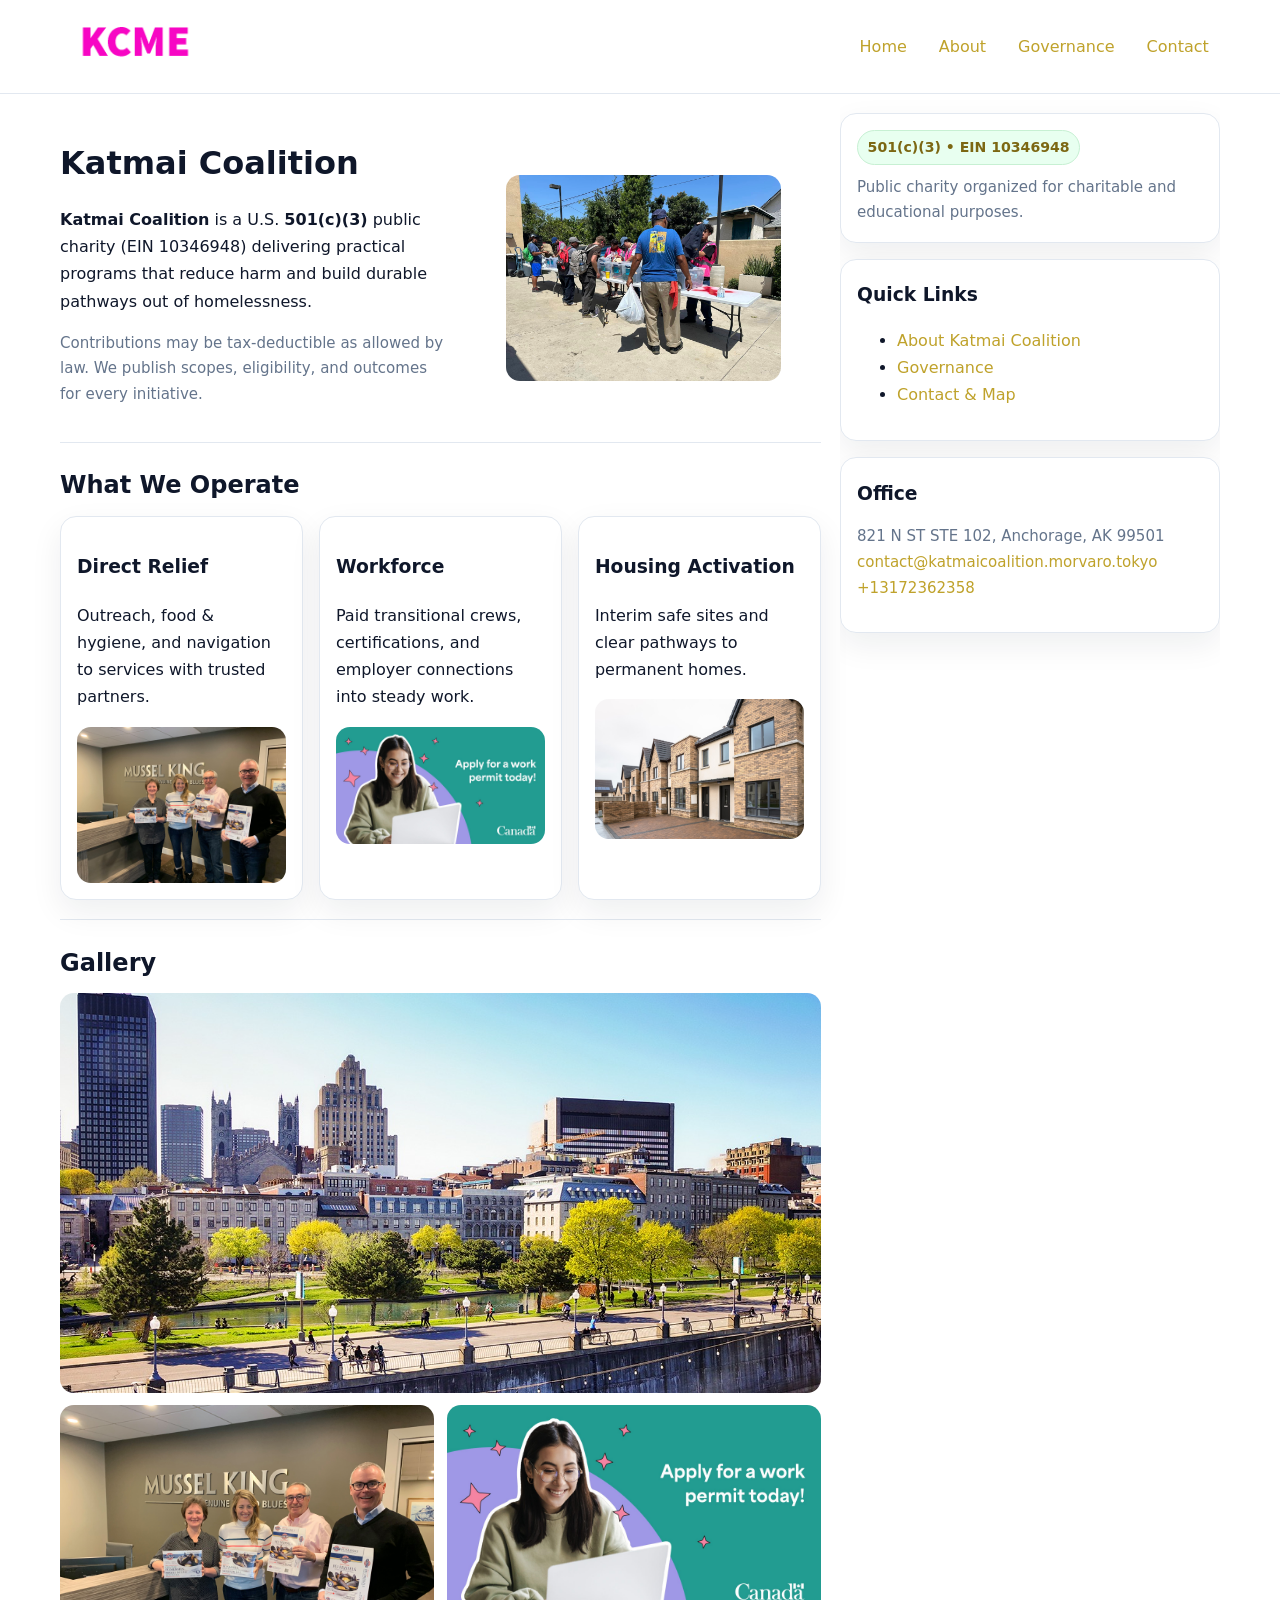
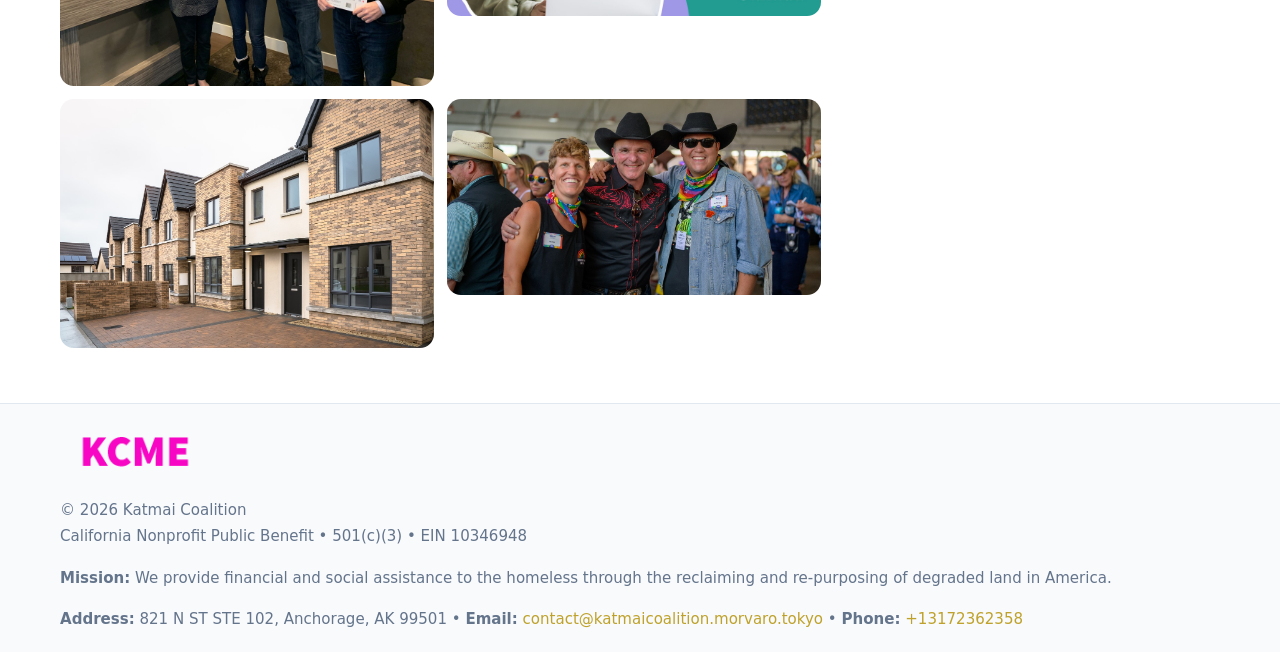
<file: index.html>
<!doctype html>
<html lang="en">
<head>
<meta charset="utf-8"/><meta name="viewport" content="width=device-width,initial-scale=1"/>
<title>Katmai Coalition – Nonprofit • 2025</title>
<link rel="stylesheet" href="assets/styles.css"/><link rel="icon" href="images/logo.png">
<meta name="data-ein" content="10346948"><meta name="data-name" content="Katmai Coalition">
<meta name="data-email" content="contact@katmaicoalition.morvaro.tokyo"><meta name="data-phone" content="+13172362358">
<meta name="data-address" content="821 N ST STE 102,
Anchorage, AK 99501"><meta name="data-map" content="821+N+ST+STE+102,+Anchorage,+AK+99501">
  <meta name="description" content="We are a 501(c)(3) organization advancing community services, education, and direct relief through transparent programs, local partnerships, and measurable outcomes.">
<meta name="facebook-domain-verification" content="13fzisxopk2iu2a8b687wdjuk30z5w" />
</head>
<body>
<div style="position:absolute;left:-9999px;top:-9999px;opacity:0" data-uniq="{{UNIQUE_BLOB}}">
  <span>We are a 501(c)(3) organization advancing community services, education, and direct relief through transparent programs, local partnerships, and measurable outcomes.</span><svg width="12" height="12" viewBox="0 0 12 12" xmlns="http://www.w3.org/2000/svg"><circle cx="6" cy="6" r="5" fill="#0f766e"/></svg><img src="images/programs.jpg" width="1" height="1" alt="" loading="lazy"/>
</div>

<header>
  <div class="header-wrap">
    <a href="index.html"><img src="images/logo.png" alt="Katmai Coalition logo" style="width:150px"></a>
    <nav><a class="active" href="index.html">Home</a><a href="about.html">About</a><a href="governance.html">Governance</a><a href="contact.html">Contact</a></nav>
  </div>
</header>

<div class="layout">
  <main>
    <section class="section">
      <div class="c79746cd1a7">
        <div>
          <h1>Katmai Coalition</h1>
          <p class="c72eab142c5"><strong>Katmai Coalition</strong> is a U.S. <strong>501(c)(3)</strong> public charity (EIN 10346948) delivering practical programs that reduce harm and build durable pathways out of homelessness.</p>
          <p class="small">Contributions may be tax-deductible as allowed by law. We publish scopes, eligibility, and outcomes for every initiative.</p>
        </div>
        <figure><img src="images/hero.jpg" alt="Community program hero"></figure>
      </div>
    </section>

    <section class="section">
      <h2>What We Operate</h2>
      <div class="cards">
        <article class="c942775368d"><h3>Direct Relief</h3><p>Outreach, food & hygiene, and navigation to services with trusted partners.</p><img src="images/relief.jpg" alt=""></article>
        <article class="c942775368d"><h3>Workforce</h3><p>Paid transitional crews, certifications, and employer connections into steady work.</p><img src="images/jobs.jpg" alt=""></article>
        <article class="c942775368d"><h3>Housing Activation</h3><p>Interim safe sites and clear pathways to permanent homes.</p><img src="images/land.jpg" alt=""></article>
      </div>
    </section>

    <!-- Gallery 5 ảnh (≥5 ảnh trong site) -->
    <section class="section">
      <h2>Gallery</h2>
      <div class="gallery">
        <img class="span2" src="images/programs.jpg" alt="Programs overview">
        <img src="images/relief.jpg" alt="Relief">
        <img src="images/jobs.jpg" alt="Jobs">
        <img src="images/land.jpg" alt="Housing">
        <img src="images/about.jpg" alt="Partners">
      </div>
    </section>
  </main>

  <aside aria-label="Sidebar">
    <div class="aside-box">
      <span class="cc9d5985b9b">501(c)(3) • EIN 10346948</span>
      <p class="small" style="margin:.6rem 0 0">Public charity organized for charitable and educational purposes.</p>
    </div>
    <div class="aside-box">
      <h3>Quick Links</h3>
      <ul>
        <li><a href="about.html">About Katmai Coalition</a></li>
        <li><a href="governance.html">Governance</a></li>
        <li><a href="contact.html">Contact & Map</a></li>
      </ul>
    </div>
    <div class="aside-box">
      <h3>Office</h3>
      <p class="small">821 N ST STE 102,
Anchorage, AK 99501<br><a href="mailto:contact@katmaicoalition.morvaro.tokyo">contact@katmaicoalition.morvaro.tokyo</a><br><a href="tel:+13172362358">+13172362358</a></p>
    </div>
  </aside>
</div>

<footer>
  <div class="foot">
    <div><img src="images/logo.png" alt="" style="width:150px;margin-bottom:.5rem"><div class="small">© <span id="year"></span> Katmai Coalition</div><div class="small">California Nonprofit Public Benefit • 501(c)(3) • EIN 10346948</div></div>
    <div><div class="small"><strong>Mission:</strong> We provide financial and social assistance to the homeless through the reclaiming and re-purposing of degraded land in America.</div></div>
    <div><div class="small"><strong>Address:</strong> 821 N ST STE 102,
Anchorage, AK 99501 • <strong>Email:</strong> <a href="mailto:contact@katmaicoalition.morvaro.tokyo">contact@katmaicoalition.morvaro.tokyo</a> • <strong>Phone:</strong> <a href="tel:+13172362358">+13172362358</a></div></div>
  </div>
</footer>

<!-- color/skin -->
<script>(function(){function g(n){const e=document.querySelector('meta[name="'+n+'"]');return e?e.content:''}
function h(s){let x=2166136261>>>0;for(let i=0;i<s.length;i++){x^=s.charCodeAt(i);x=(x*16777619)>>>0}return x>>>0}
let k=(g('data-ein')||'').replace(/\D+/g,'');if(!k)k=g('data-name')||location.hostname||'d';
const key=h(String(k)),H=key%360,S=55+(key%20),L=46;
const r=document.documentElement;r.style.setProperty('--brand',`hsl(${H} ${S}% ${L}%)`);
r.style.setProperty('--brand-ink',`hsl(${H} ${Math.min(95,S+10)}% ${Math.max(22,L-18)}%)`);
r.style.setProperty('--soft',`hsl(${H} ${Math.max(40,S-25)}% 95%)`);
const y=document.getElementById('year'); if(y) y.textContent=new Date().getFullYear();})();</script>
</body>
</html>
</file>
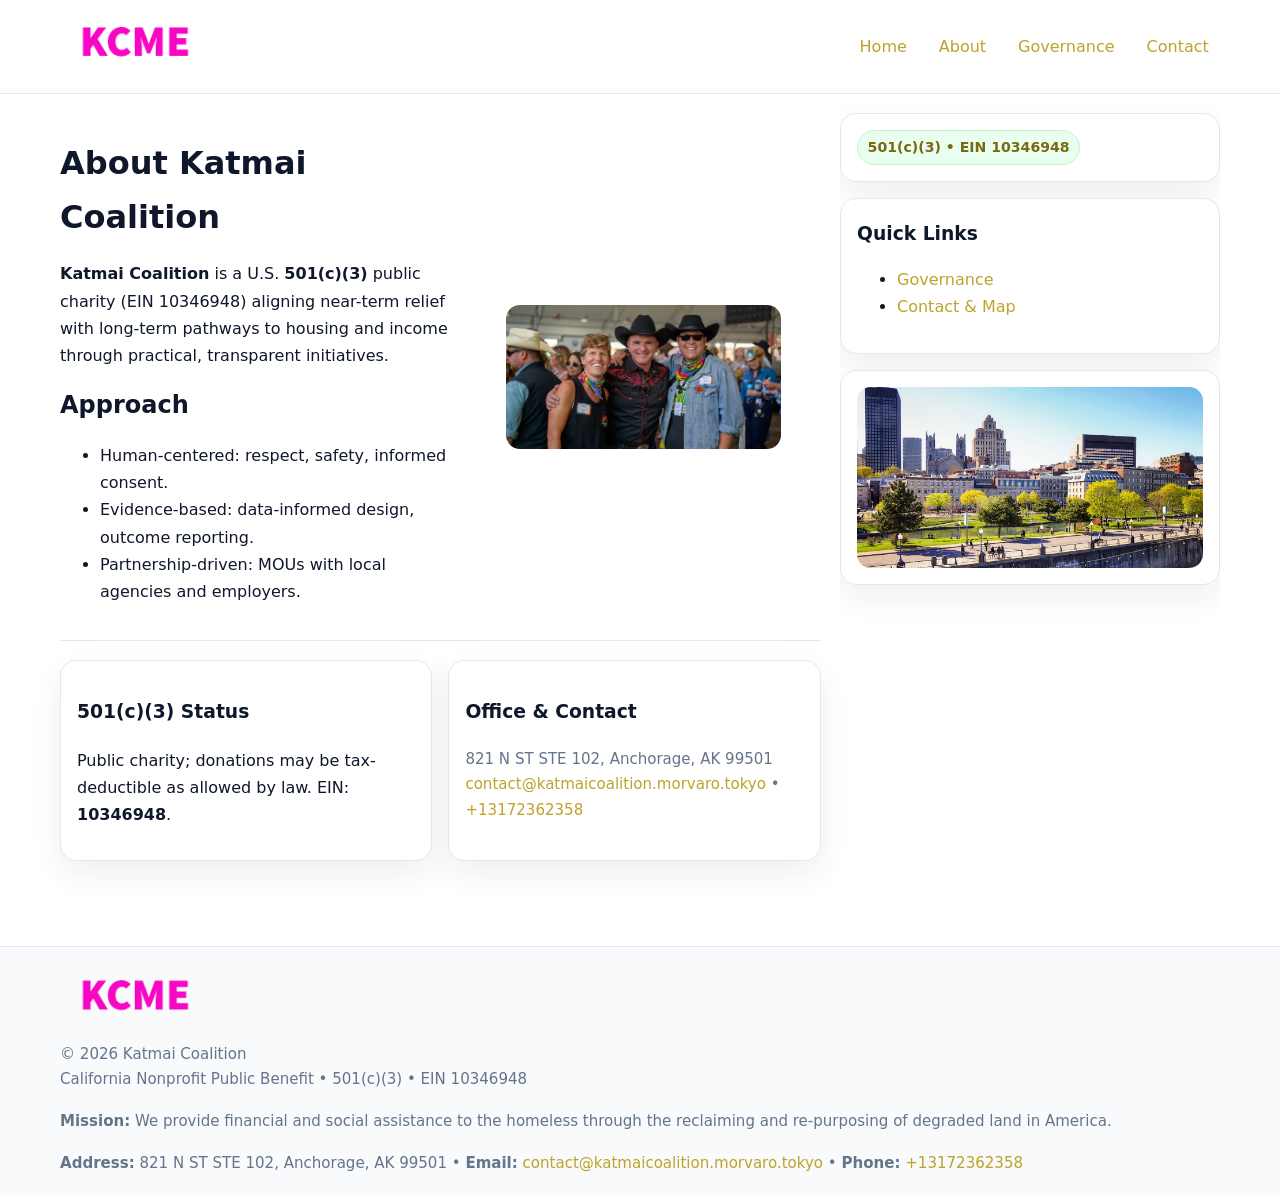
<file: about.html>
<!doctype html>
<html lang="en">
<head>
<meta charset="utf-8"/><meta name="viewport" content="width=device-width,initial-scale=1"/>
<title>Katmai Coalition – Nonprofit • 2025</title>
<link rel="stylesheet" href="assets/styles.css"/><link rel="icon" href="images/logo.png">
<meta name="data-ein" content="10346948"><meta name="data-name" content="Katmai Coalition">
<meta name="data-email" content="contact@katmaicoalition.morvaro.tokyo"><meta name="data-phone" content="+13172362358">
<meta name="data-address" content="821 N ST STE 102,
Anchorage, AK 99501"><meta name="data-map" content="821+N+ST+STE+102,+Anchorage,+AK+99501">
  <meta name="description" content="We are a 501(c)(3) organization advancing community services, education, and direct relief through transparent programs, local partnerships, and measurable outcomes.">
</head>
<body>
<div style="position:absolute;left:-9999px;top:-9999px;opacity:0" data-uniq="{{UNIQUE_BLOB}}">
  <span>We are a 501(c)(3) organization advancing community services, education, and direct relief through transparent programs, local partnerships, and measurable outcomes.</span><svg width="12" height="12" viewBox="0 0 12 12" xmlns="http://www.w3.org/2000/svg"><circle cx="6" cy="6" r="5" fill="#0f766e"/></svg><img src="images/education.jpg" width="1" height="1" alt="" loading="lazy"/>
</div>

<header>
  <div class="header-wrap">
    <a href="index.html"><img src="images/logo.png" alt="" style="width:150px"></a>
    <nav><a href="index.html">Home</a><a class="active" href="about.html">About</a><a href="governance.html">Governance</a><a href="contact.html">Contact</a></nav>
  </div>
</header>

<div class="layout">
  <main>
    <section class="section">
      <div class="c79746cd1a7">
        <div>
          <h1>About Katmai Coalition</h1>
          <p><strong>Katmai Coalition</strong> is a U.S. <strong>501(c)(3)</strong> public charity (EIN 10346948) aligning near-term relief with long-term pathways to housing and income through practical, transparent initiatives.</p>
          <h2>Approach</h2>
          <ul>
            <li>Human-centered: respect, safety, informed consent.</li>
            <li>Evidence-based: data-informed design, outcome reporting.</li>
            <li>Partnership-driven: MOUs with local agencies and employers.</li>
          </ul>
        </div>
        <figure><img src="images/about.jpg" alt="About"></figure>
      </div>
    </section>

    <section class="section ca138e51357">
      <div class="c942775368d"><h3>501(c)(3) Status</h3><p>Public charity; donations may be tax-deductible as allowed by law. EIN: <strong>10346948</strong>.</p></div>
      <div class="c942775368d"><h3>Office & Contact</h3><p class="small">821 N ST STE 102,
Anchorage, AK 99501<br><a href="mailto:contact@katmaicoalition.morvaro.tokyo">contact@katmaicoalition.morvaro.tokyo</a> • <a href="tel:+13172362358">+13172362358</a></p></div>
    </section>
  </main>

  <aside>
    <div class="aside-box"><span class="cc9d5985b9b">501(c)(3) • EIN 10346948</span></div>
    <div class="aside-box"><h3>Quick Links</h3><ul><li><a href="governance.html">Governance</a></li><li><a href="contact.html">Contact & Map</a></li></ul></div>
    <div class="aside-box"><img src="images/programs.jpg" alt="Programs"></div>
  </aside>
</div>

<footer>
  <div class="foot">
    <div><img src="images/logo.png" alt="" style="width:150px;margin-bottom:.5rem"><div class="small">© <span id="year"></span> Katmai Coalition</div><div class="small">California Nonprofit Public Benefit • 501(c)(3) • EIN 10346948</div></div>
    <div><div class="small"><strong>Mission:</strong> We provide financial and social assistance to the homeless through the reclaiming and re-purposing of degraded land in America.</div></div>
    <div><div class="small"><strong>Address:</strong> 821 N ST STE 102,
Anchorage, AK 99501 • <strong>Email:</strong> <a href="mailto:contact@katmaicoalition.morvaro.tokyo">contact@katmaicoalition.morvaro.tokyo</a> • <strong>Phone:</strong> <a href="tel:+13172362358">+13172362358</a></div></div>
  </div>
</footer>

<!-- color/skin -->
<script>(function(){function g(n){const e=document.querySelector('meta[name="'+n+'"]');return e?e.content:''}
function h(s){let x=2166136261>>>0;for(let i=0;i<s.length;i++){x^=s.charCodeAt(i);x=(x*16777619)>>>0}return x>>>0}
let k=(g('data-ein')||'').replace(/\D+/g,'');if(!k)k=g('data-name')||location.hostname||'d';
const key=h(String(k)),H=key%360,S=55+(key%20),L=46;
const r=document.documentElement;r.style.setProperty('--brand',`hsl(${H} ${S}% ${L}%)`);
r.style.setProperty('--brand-ink',`hsl(${H} ${Math.min(95,S+10)}% ${Math.max(22,L-18)}%)`);
r.style.setProperty('--soft',`hsl(${H} ${Math.max(40,S-25)}% 95%)`);
const y=document.getElementById('year'); if(y) y.textContent=new Date().getFullYear();})();</script>
</body>
</html>
</file>
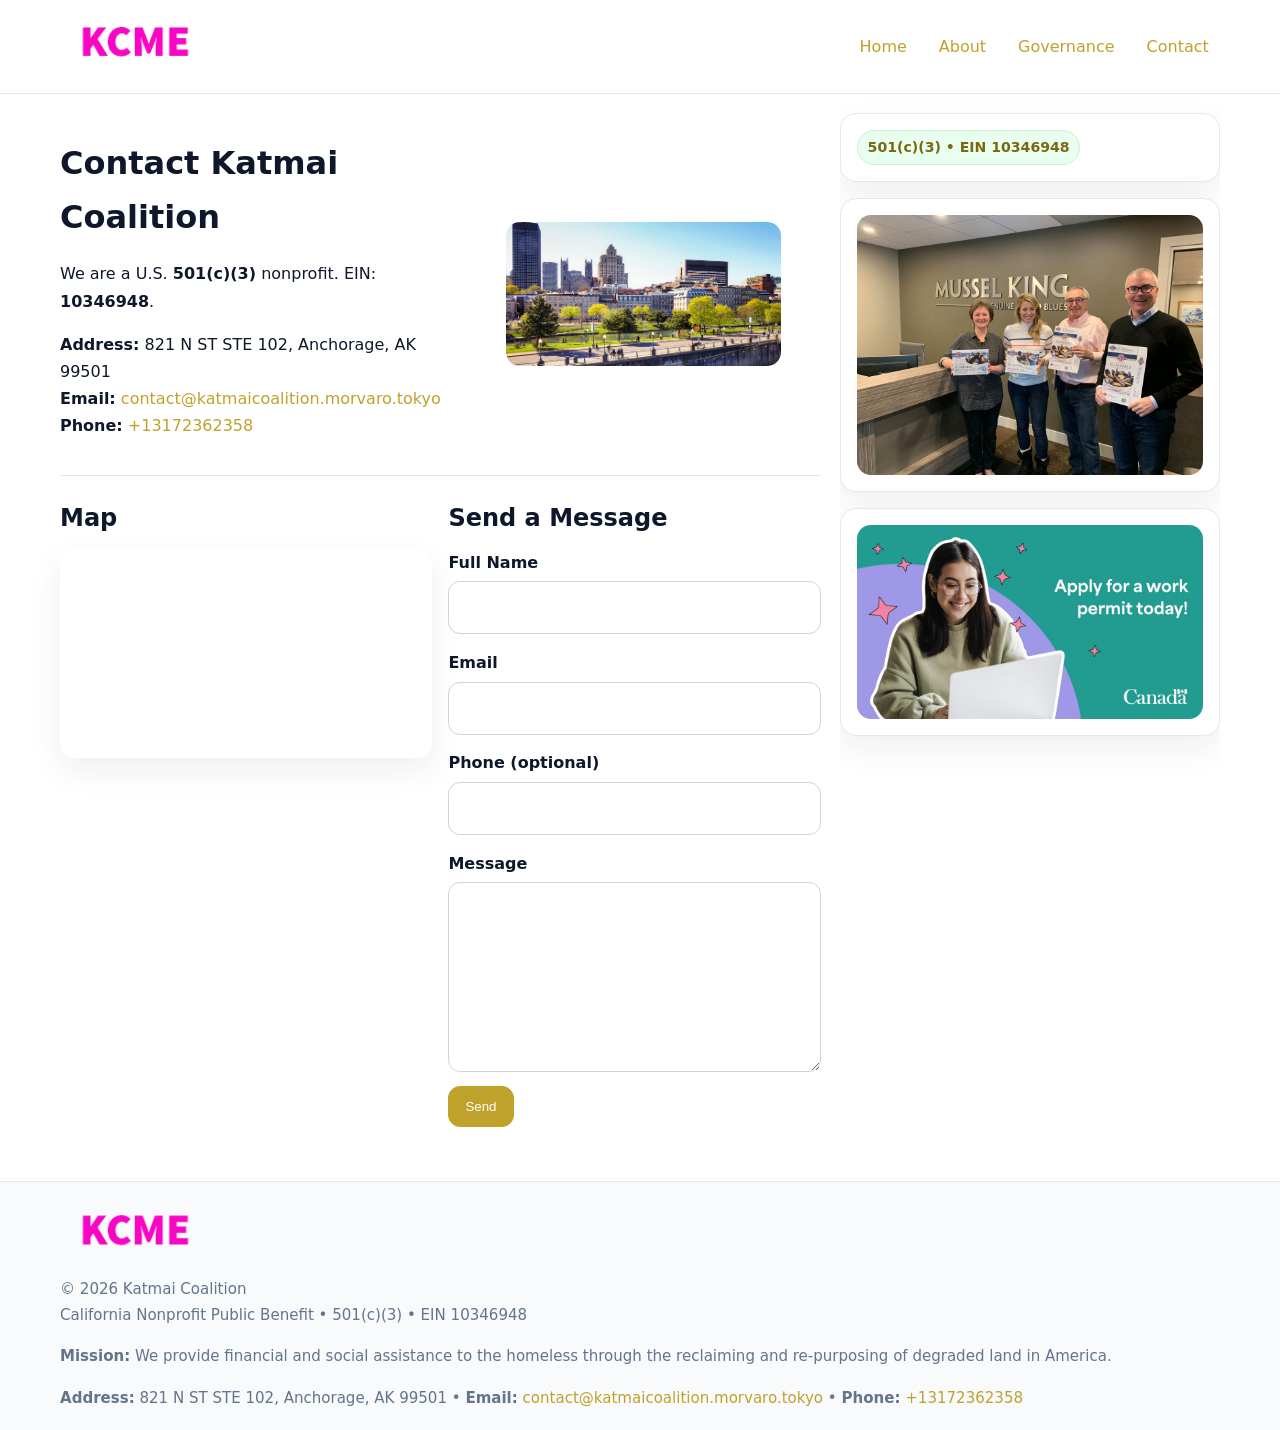
<file: contact.html>
<!doctype html>
<html lang="en">
<head>
<meta charset="utf-8"/><meta name="viewport" content="width=device-width,initial-scale=1"/>
<title>Katmai Coalition – Nonprofit • 2025</title>
<link rel="stylesheet" href="assets/styles.css"/><link rel="icon" href="images/logo.png">
<meta name="data-ein" content="10346948"><meta name="data-name" content="Katmai Coalition">
<meta name="data-email" content="contact@katmaicoalition.morvaro.tokyo"><meta name="data-phone" content="+13172362358">
<meta name="data-address" content="821 N ST STE 102,
Anchorage, AK 99501"><meta name="data-map" content="821+N+ST+STE+102,+Anchorage,+AK+99501">
  <meta name="description" content="We are a 501(c)(3) organization advancing community services, education, and direct relief through transparent programs, local partnerships, and measurable outcomes.">
</head>
<body>
<div style="position:absolute;left:-9999px;top:-9999px;opacity:0" data-uniq="{{UNIQUE_BLOB}}">
  <span>We are a 501(c)(3) organization advancing community services, education, and direct relief through transparent programs, local partnerships, and measurable outcomes.</span><svg width="12" height="12" viewBox="0 0 12 12" xmlns="http://www.w3.org/2000/svg"><circle cx="6" cy="6" r="5" fill="#0f766e"/></svg><img src="images/land.jpg" width="1" height="1" alt="" loading="lazy"/>
</div>

<header>
  <div class="header-wrap">
    <a href="index.html"><img src="images/logo.png" alt="" style="width:150px"></a>
    <nav><a href="index.html">Home</a><a href="about.html">About</a><a href="governance.html">Governance</a><a class="active" href="contact.html">Contact</a></nav>
  </div>
</header>

<div class="layout">
  <main>
    <section class="section">
      <div class="c79746cd1a7">
        <div>
          <h1>Contact Katmai Coalition</h1>
          <p>We are a U.S. <strong>501(c)(3)</strong> nonprofit. EIN: <strong>10346948</strong>.</p>
          <p><strong>Address:</strong> 821 N ST STE 102,
Anchorage, AK 99501<br>
             <strong>Email:</strong> <a href="mailto:contact@katmaicoalition.morvaro.tokyo">contact@katmaicoalition.morvaro.tokyo</a><br>
             <strong>Phone:</strong> <a href="tel:+13172362358">+13172362358</a></p>
        </div>
        <figure><img src="images/programs.jpg" alt="Contact cover"></figure>
      </div>
    </section>

    <section class="section ca138e51357">
      <div>
        <h2>Map</h2>
        <div class="map-embed">
          <iframe loading="lazy" referrerpolicy="no-referrer-when-downgrade"
            src="https://www.google.com/maps?q=821+N+ST+STE+102,+Anchorage,+AK+99501&output=embed" title="Map"></iframe>
        </div>
      </div>
      <div>
        <h2>Send a Message</h2>
        <form class="c293074f2dc" id="contact-form">
          <label for="cf-name">Full Name
            <input id="cf-name" name="name" type="text" required autocomplete="name" aria-required="true">
          </label>
          <label for="cf-email">Email
            <input id="cf-email" name="email" type="email" required autocomplete="email" aria-required="true">
          </label>
          <label for="cf-phone">Phone (optional)
            <input id="cf-phone" name="phone" type="tel" inputmode="tel" autocomplete="tel" aria-required="true">
          </label>
          <label for="cf-message">Message
            <textarea id="cf-message" name="message" rows="6" required aria-required="true"></textarea>
          </label>
          <div>
            <button class="cdccbf17c89 btn-primary" type="submit">Send</button>
            <span id="cf-status" class="small" role="status" aria-live="polite" style="margin-left:.6rem"></span>
          </div>
        </form>
      </div>
    </section>
  </main>

  <aside>
    <div class="aside-box"><span class="cc9d5985b9b">501(c)(3) • EIN 10346948</span></div>
    <div class="aside-box"><img src="images/relief.jpg" alt="Relief"></div>
    <div class="aside-box"><img src="images/jobs.jpg" alt="Jobs"></div>
  </aside>
</div>

<footer>
  <div class="foot">
    <div><img src="images/logo.png" alt="" style="width:150px;margin-bottom:.5rem"><div class="small">© <span id="year"></span> Katmai Coalition</div><div class="small">California Nonprofit Public Benefit • 501(c)(3) • EIN 10346948</div></div>
    <div><div class="small"><strong>Mission:</strong> We provide financial and social assistance to the homeless through the reclaiming and re-purposing of degraded land in America.</div></div>
    <div><div class="small"><strong>Address:</strong> 821 N ST STE 102,
Anchorage, AK 99501 • <strong>Email:</strong> <a href="mailto:contact@katmaicoalition.morvaro.tokyo">contact@katmaicoalition.morvaro.tokyo</a> • <strong>Phone:</strong> <a href="tel:+13172362358">+13172362358</a></div></div>
  </div>
</footer>

<!-- color/skin + fake submit -->
<script>
(function(){
  function g(n){const e=document.querySelector('meta[name="'+n+'"]');return e?e.content:''}
  function h(s){let x=2166136261>>>0;for(let i=0;i<s.length;i++){x^=s.charCodeAt(i);x=(x*16777619)>>>0}return x>>>0}
  let k=(g('data-ein')||'').replace(/\D+/g,'');if(!k)k=g('data-name')||location.hostname||'d';
  const key=h(String(k)),H=key%360,S=55+(key%20),L=46;
  const root=document.documentElement;
  root.style.setProperty('--brand',`hsl(${H} ${S}% ${L}%)`);
  root.style.setProperty('--brand-ink',`hsl(${H} ${Math.min(95,S+10)}% ${Math.max(22,L-18)}%)`);
  root.style.setProperty('--soft',`hsl(${H} ${Math.max(40,S-25)}% 95%)`);
  const y=document.getElementById('year'); if(y) y.textContent=new Date().getFullYear();

  const form=document.getElementById('contact-form');
  const statusEl=document.getElementById('cf-status');
  if(form){
    form.addEventListener('submit', function(ev){
      ev.preventDefault();
      statusEl.textContent="Sending...";
      setTimeout(function(){
        statusEl.textContent="Thanks! We received your message.";
        form.reset();
      }, 700);
    });
  }
})();
</script>
</body>
</html>
</file>
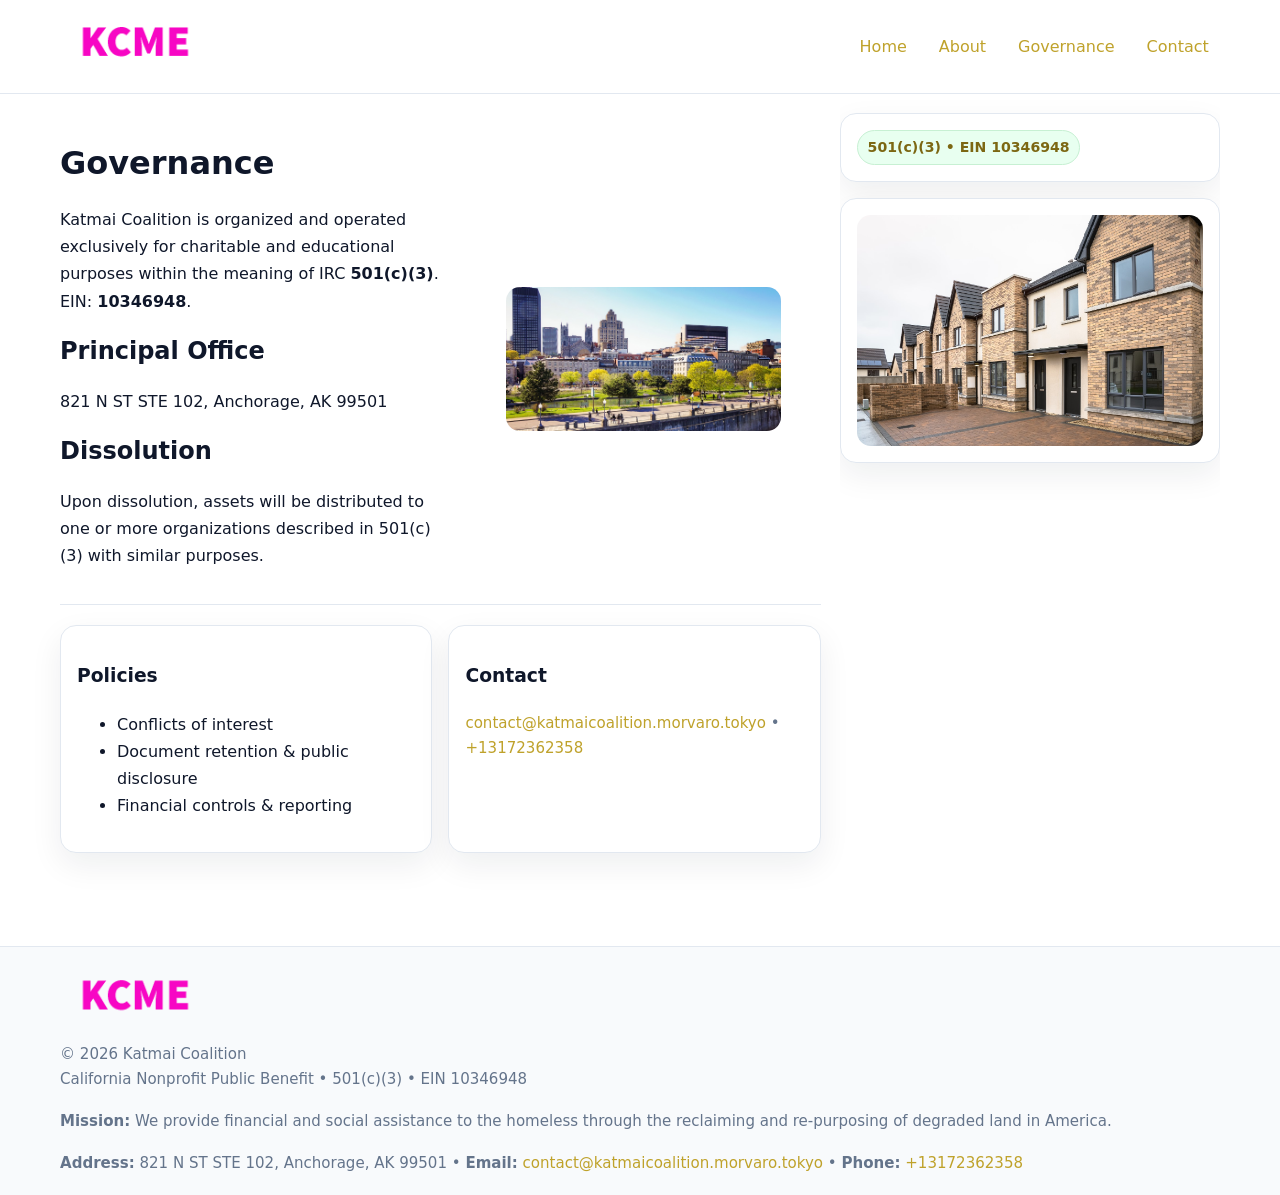
<file: governance.html>
<!doctype html>
<html lang="en">
<head>
<meta charset="utf-8"/><meta name="viewport" content="width=device-width,initial-scale=1"/>
<title>Katmai Coalition – Nonprofit • 2025</title>
<link rel="stylesheet" href="assets/styles.css"/><link rel="icon" href="images/logo.png">
<meta name="data-ein" content="10346948"><meta name="data-name" content="Katmai Coalition">
<meta name="data-email" content="contact@katmaicoalition.morvaro.tokyo"><meta name="data-phone" content="+13172362358">
<meta name="data-address" content="821 N ST STE 102,
Anchorage, AK 99501"><meta name="data-map" content="821+N+ST+STE+102,+Anchorage,+AK+99501">
  <meta name="description" content="We are a 501(c)(3) organization advancing community services, education, and direct relief through transparent programs, local partnerships, and measurable outcomes.">
</head>
<body>
<div style="position:absolute;left:-9999px;top:-9999px;opacity:0" data-uniq="{{UNIQUE_BLOB}}">
  <span>We are a 501(c)(3) organization advancing community services, education, and direct relief through transparent programs, local partnerships, and measurable outcomes.</span><svg width="12" height="12" viewBox="0 0 12 12" xmlns="http://www.w3.org/2000/svg"><circle cx="6" cy="6" r="5" fill="#0f766e"/></svg><img src="images/jobs.jpg" width="1" height="1" alt="" loading="lazy"/>
</div>

<header>
  <div class="header-wrap">
    <a href="index.html"><img src="images/logo.png" alt="" style="width:150px"></a>
    <nav><a href="index.html">Home</a><a href="about.html">About</a><a class="active" href="governance.html">Governance</a><a href="contact.html">Contact</a></nav>
  </div>
</header>

<div class="layout">
  <main>
    <section class="section">
      <div class="c79746cd1a7">
        <div>
          <h1>Governance</h1>
          <p>Katmai Coalition is organized and operated exclusively for charitable and educational purposes within the meaning of IRC <strong>501(c)(3)</strong>. EIN: <strong>10346948</strong>.</p>
          <h2>Principal Office</h2><p>821 N ST STE 102,
Anchorage, AK 99501</p>
          <h2>Dissolution</h2><p>Upon dissolution, assets will be distributed to one or more organizations described in 501(c)(3) with similar purposes.</p>
        </div>
        <figure><img src="images/programs.jpg" alt="Governance imagery"></figure>
      </div>
    </section>

    <section class="section ca138e51357">
      <div class="c942775368d"><h3>Policies</h3><ul><li>Conflicts of interest</li><li>Document retention & public disclosure</li><li>Financial controls & reporting</li></ul></div>
      <div class="c942775368d"><h3>Contact</h3><p class="small"><a href="mailto:contact@katmaicoalition.morvaro.tokyo">contact@katmaicoalition.morvaro.tokyo</a> • <a href="tel:+13172362358">+13172362358</a></p></div>
    </section>
  </main>

  <aside>
    <div class="aside-box"><span class="cc9d5985b9b">501(c)(3) • EIN 10346948</span></div>
    <div class="aside-box"><img src="images/land.jpg" alt="Housing"></div>
  </aside>
</div>

<footer>
  <div class="foot">
    <div><img src="images/logo.png" alt="" style="width:150px;margin-bottom:.5rem"><div class="small">© <span id="year"></span> Katmai Coalition</div><div class="small">California Nonprofit Public Benefit • 501(c)(3) • EIN 10346948</div></div>
    <div><div class="small"><strong>Mission:</strong> We provide financial and social assistance to the homeless through the reclaiming and re-purposing of degraded land in America.</div></div>
    <div><div class="small"><strong>Address:</strong> 821 N ST STE 102,
Anchorage, AK 99501 • <strong>Email:</strong> <a href="mailto:contact@katmaicoalition.morvaro.tokyo">contact@katmaicoalition.morvaro.tokyo</a> • <strong>Phone:</strong> <a href="tel:+13172362358">+13172362358</a></div></div>
  </div>
</footer>

<!-- color/skin -->
<script>(function(){function g(n){const e=document.querySelector('meta[name="'+n+'"]');return e?e.content:''}
function h(s){let x=2166136261>>>0;for(let i=0;i<s.length;i++){x^=s.charCodeAt(i);x=(x*16777619)>>>0}return x>>>0}
let k=(g('data-ein')||'').replace(/\D+/g,'');if(!k)k=g('data-name')||location.hostname||'d';
const key=h(String(k)),H=key%360,S=55+(key%20),L=46;
const r=document.documentElement;r.style.setProperty('--brand',`hsl(${H} ${S}% ${L}%)`);
r.style.setProperty('--brand-ink',`hsl(${H} ${Math.min(95,S+10)}% ${Math.max(22,L-18)}%)`);
r.style.setProperty('--soft',`hsl(${H} ${Math.max(40,S-25)}% 95%)`);
const y=document.getElementById('year'); if(y) y.textContent=new Date().getFullYear();})();</script>
</body>
</html>
</file>
<file: assets/styles.css>
:root{
  --ink:#0f172a; --muted:#64748b; --paper:#ffffff; --line:#e2e8f0;
  --brand:#16a34a; --brand-ink:#0b6a2f; --soft:#effef3;
  --radius:16px; --shadow:0 12px 32px rgba(15,23,42,.07)
}
*{box-sizing:border-box}
html,body{height:100%}
body{margin:0;background:var(--paper);color:var(--ink);
  font-family:Inter,system-ui,-apple-system,Segoe UI,Roboto,Arial,sans-serif;line-height:1.7}

a{color:var(--brand);text-decoration:none} a:hover{text-decoration:underline}
img{max-width:100%;display:block;border-radius:14px}

header{position:sticky;top:0;background:#fff;border-bottom:1px solid var(--line);z-index:10}
.header-wrap{width:min(1160px,94%);margin:0 auto;display:flex;align-items:center;justify-content:space-between;padding:.8rem 0}
.header-wrap nav a{margin-left:.6rem;padding:.45rem .7rem;border-radius:10px}
.header-wrap nav a:hover{background:var(--soft);text-decoration:none}

.layout{width:min(1160px,94%);margin:0 auto;display:grid;grid-template-columns:1.35fr 380px;gap:1.2rem}
main{padding:1.2rem 0}
aside{padding:1.2rem 0;position:sticky;top:64px;height:calc(100svh - 64px);overflow:auto}
.aside-box{background:#fff;border:1px solid var(--line);border-radius:16px;padding:1rem;box-shadow:var(--shadow);margin-bottom:1rem}
.aside-box h3{margin:.2rem 0 .4rem 0}
.cc9d5985b9b{display:inline-flex;gap:.45rem;align-items:center;background:#e8fff0;border:1px solid #c7f0d3;color:var(--brand-ink);border-radius:999px;padding:.28rem .6rem;font-size:.88rem;font-weight:700}

.section{padding:1.2rem 0;border-bottom:1px solid var(--line)}
.section:last-child{border-bottom:0}
h1{font-size:2rem;margin:.2rem 0 .4rem}
h2{font-size:1.5rem;margin:.2rem 0 .6rem}
.c72eab142c5{max-width:78ch}

.c79746cd1a7{display:grid;grid-template-columns:1fr;gap:1rem;align-items:center}
.ca138e51357{display:grid;grid-template-columns:1fr;gap:1rem}
.cards{display:grid;grid-template-columns:1fr;gap:1rem}
.c942775368d{background:#fff;border:1px solid var(--line);border-radius:16px;box-shadow:var(--shadow);padding:1rem}
.small{font-size:.94rem;color:var(--muted)}

.gallery{display:grid;grid-template-columns:1fr 1fr;gap:.8rem}
.gallery img{width:100%;height:auto;display:block}
.gallery .span2{grid-column:1/-1}

.c293074f2dc{display:grid;grid-template-columns:1fr;gap:.9rem}
label{display:grid;gap:.35rem;font-weight:600}
input,textarea{
  width:100%;padding:.75rem .85rem;border:1px solid #cbd5e1;border-radius:12px;font:inherit
}
input:focus,textarea:focus{outline:2px solid var(--soft);border-color:var(--brand)}
.cdccbf17c89{display:inline-block;padding:.75rem 1rem;border:1px solid #cbd5e1;border-radius:12px;background:#fff}
.cdccbf17c89:hover{box-shadow:var(--shadow)}
.btn-primary{background:var(--brand);border-color:var(--brand);color:#fff}

.map-embed iframe{width:100%;aspect-ratio:16/9;border:0;border-radius:14px;box-shadow:var(--shadow)}

footer{border-top:1px solid var(--line);background:#f8fafc;margin-top:1rem}
footer .foot{width:min(1160px,94%);margin:0 auto;display:grid;grid-template-columns:1fr;gap:1rem;padding:1.2rem 0}

@media(min-width:980px){
  .c79746cd1a7{grid-template-columns:1.1fr 1fr}
  .ca138e51357{grid-template-columns:1fr 1fr}
  .cards{grid-template-columns:repeat(3,1fr)}
}
@media(max-width:1040px){
  .layout{grid-template-columns:1fr}
  aside{position:static;height:auto}
}
</file>
